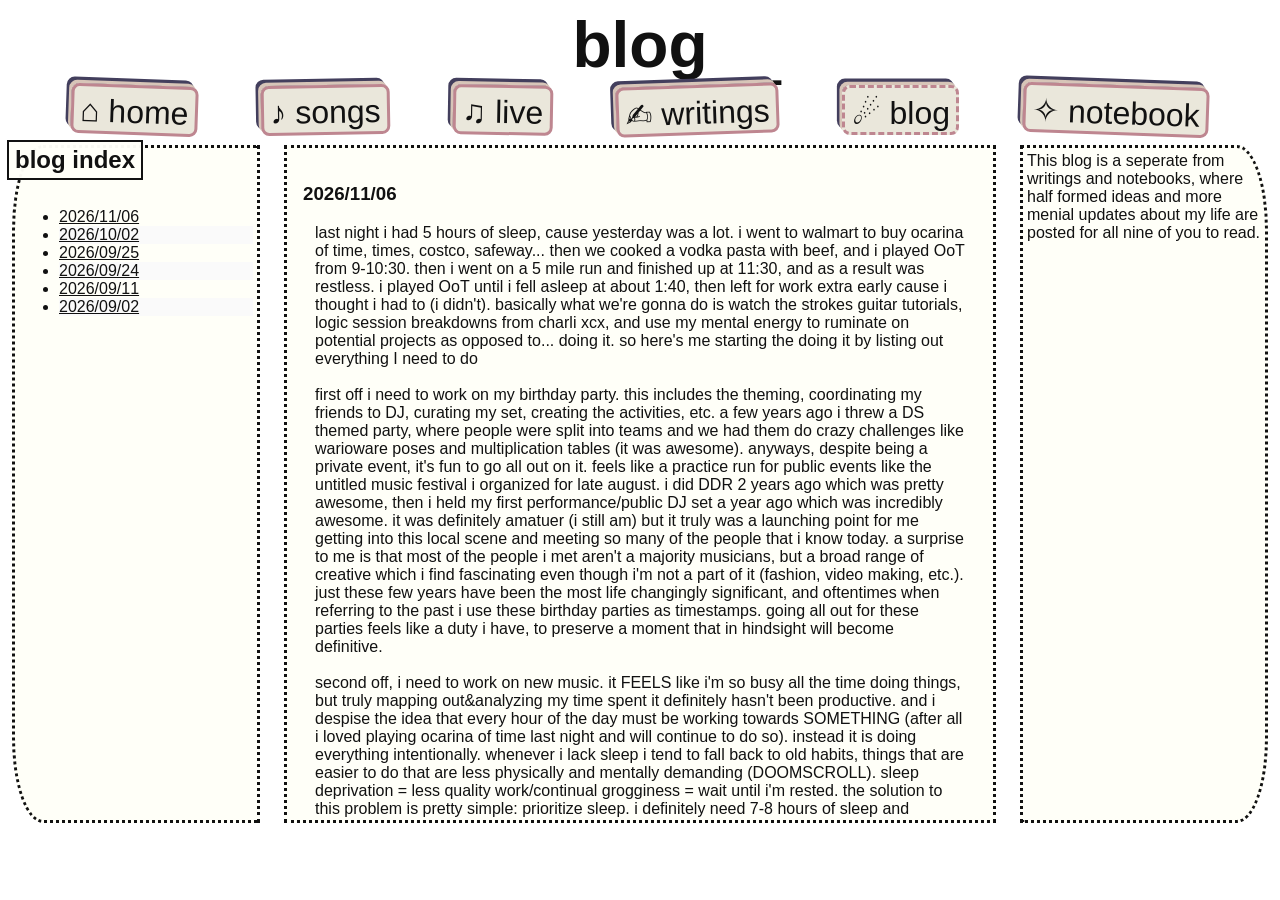
<file: blog/index.html>
<!DOCTYPE html>
<html>
  <head>
    <!--Hey there Source Inspector! How's your day going :3 If you wanna see the old website I had from 7 years ago when I basically copied the HTML of BROCKHAMPTON's website, here it is https://mb622.github.io/index_greenwave.html-->
    <meta charset="UTF-8">
    <meta name="viewport" content="width=device-width, initial-scale=1.0">
    <title>ian bla is online</title>

    <!--Google font-->
    <link rel="preconnect" href="https://fonts.googleapis.com">
    <link rel="preconnect" href="https://fonts.gstatic.com" crossorigin>
    <link href="https://fonts.googleapis.com/css2?family=Geist+Pixel&family=Inter:ital,opsz,wght@0,14..32,100..900;1,14..32,100..900&display=swap" rel="stylesheet">  
    <link href="/style.css" rel="stylesheet" type="text/css" media="all">
  </head>
  <body>
    <div id="content">
      <header>
        <h1>
          <a href="/index.html" class="link--slide-up-replace">
            <span class="link-text-top">blog</span>
            <span class="link-text-bottom">ian blog!٩( ᐛ )و</span>
          </a>
        </h1>
        <nav>
          <a href="/" style="transform: rotate(2deg);">⌂&#xFE0E; home</a>
          <a href="/songs" style="transform: rotate(-1deg);">♪&#xFE0E; songs</a>
          <a href="/live" style="transform: rotate(1deg);">♫&#xFE0E; live</a>
          <a href="/writings" style="transform: rotate(-2deg);">✍&#xFE0E; writings</a>
          <a href="/blog" class="current-nav">☄&#xFE0E; blog</a>
          <a href="/notebook" style="transform: rotate(2deg);">✧&#xFE0E; notebook</a>
        </nav>
      </header>
      <aside class="aside aside--left" id="blog-index">
        <h2>blog index</h2>
        <ul class="index-list">
          <li><a href="#2026-10-02">2026/11/06</a></li>
          <li><a href="#2026-10-02">2026/10/02</a></li>
          <li><a href="#2026-09-25">2026/09/25</a></li>
          <li><a href="#2026-09-24">2026/09/24</a></li>
          <li><a href="#2026-09-11">2026/09/11</a></li>
          <li><a href="#2026-09-02">2026/09/02</a></li>
        </ul>
      </aside>
      <main id="main" class="blog-posts">
        <section class="posts">
            <article class="post-item" id="2026-11-06">
                <h3>2026/11/06</h3>
                <p>last night i had 5 hours of sleep, cause yesterday was a lot. i went to walmart to buy ocarina of time, times, costco, safeway... then we cooked a vodka pasta with beef, and i played OoT from 9-10:30. then i went on a 5 mile run and finished up at 11:30, and as a result was restless. i played OoT until i fell asleep at about 1:40, then left for work extra early cause i thought i had to (i didn't). basically what we're gonna do is watch the strokes guitar tutorials, logic session breakdowns from charli xcx, and use my mental energy to ruminate on potential projects as opposed to... doing it. so here's me starting the doing it by listing out everything I need to do</p><br>
                <p>first off i need to work on my birthday party. this includes the theming, coordinating my friends to DJ, curating my set, creating the activities, etc. a few years ago i threw a DS themed party, where people were split into teams and we had them do crazy challenges like warioware poses and multiplication tables (it was awesome). anyways, despite being a private event, it's fun to go all out on it. feels like a practice run for public events like the untitled music festival i organized for late august. i did DDR 2 years ago which was pretty awesome, then i held my first performance/public DJ set a year ago which was incredibly awesome. it was definitely amatuer (i still am) but it truly was a launching point for me getting into this local scene and meeting so many of the people that i know today. a surprise to me is that most of the people i met aren't a majority musicians, but a broad range of creative which i find fascinating even though i'm not a part of it (fashion, video making, etc.). just these few years have been the most life changingly significant, and oftentimes when referring to the past i use these birthday parties as timestamps. going all out for these parties feels like a duty i have, to preserve a moment that in hindsight will become definitive.</p><br>
                <p>second off, i need to work on new music. it FEELS like i'm so busy all the time doing things, but truly mapping out&analyzing my time spent it definitely hasn't been productive. and i despise the idea that every hour of the day must be working towards SOMETHING (after all i loved playing ocarina of time last night and will continue to do so). instead it is doing everything intentionally. whenever i lack sleep i tend to fall back to old habits, things that are easier to do that are less physically and mentally demanding (DOOMSCROLL). sleep deprivation = less quality work/continual grogginess = wait until i'm rested. the solution to this problem is pretty simple: prioritize sleep. i definitely need 7-8 hours of sleep and exercise in the morning, as i continuously relearn that these two things make the rest of my day feel awesome. with marathon training fully kicking in for the race on december 13th, i'll have to really dial in my schedule so i can spend quality time with my partner, my friends, and the music. </p><br>
                <p>third, i need to work on soundOclock (AND MAYBE GET A VOCAL COACH??? hmmm....) it's gonna be my first live show since opening for steven, and i'm ready to put my all into perfecting THE SHOW after my birthday party and once we're staying in town for 2 weeks. now what does THE SHOW include, and why do i feel so meh about my steven performance? the first priority is REHEARSING THE MATERIAL, and playing it straight through a couple times doesn't count. i have to play through every song a couple times, see what i want to perform and what i want to leave as a backing track, then truthfully learn and memorize the parts. this will probably take hours and hours of playing a song straight through, taking note of the parts i didn't play/sing to satisfaction, etc. maybe i'll finally print a set list to tape it on the floor</p><br>
                <p>i feel that writing this out has given me a nice break from IT ALL. gonna use this momentum to update other parts of this website now, bye bye.</p>
            </article>
            <article class="post-item" id="2026-10-02">
                <h3>2026/10/02</h3>
                <p>drank a matcha at 6pm yesterday and that sent me into the worst sleep ive ever had in my life. fun night with friends tho. but wow my brain was reacting to stress resulting from me coding something that was destroying the entire world and i couldn't do anything to stop it. i wish sam altman could feel that. </p>
            </article>
            <article class="post-item" id="2026-09-25">
                <h3>2026/09/25</h3>
                <p>Feels like I'm on the cusp of posting about this website publically for everyone to see, figured out so much today it was unreal. Locked in on the first background, a surface weather analysis map of Hurricane Dot I found off of <a href="https://en.wikipedia.org/wiki/Hurricane_Dot_(1959)">Wikipedia.</a></p>
                <img src="/images/background/weatherMap.jpg" style="width:25%; height:25%; float: left;"> <p>We're on the precipice of yet another tropical storm-turned-hurricane this season and in my research I was fascinated by this map in particular. I also pulled a lot of the hex codes and color scheming from this map so I could stop using the default "lightblue" and "antiqewhite" and so on so forth.</p>
                <p>Another major obstacle of todays session was utilizing a new marquee, which set me off an hour long detour due to the mobile responsiveness getting cooked on the live shows page. it obviously came down to the marquee element and once i removed that it was all good, and at this point i gave up and resorted to using the HTML marquee tag lol.</p>
            </article>
            <article class="post-item" id="2026-09-24">
                <h3>2026/09/24</h3>
                <p>Working intermittently on making the pages of this site more and more operational and beautiful. I wish I had archived some of the changes I made, cause when you work on something for so long it can be hard to appreciate how far you've come from an initial thought. sure this website may seem a little barebones but I learned so much and behind the scenes there's a lot of little problems I'm glad I persisted on fixing instead of letting slide (such as forcing emojis to remain Unicode).</p>
            </article>
            <article class="post-item" id="2026-09-11">
                <h3>2026/09/11</h3>
                <p>Started working on this site again after a hiatus, which involved being on Kauai for the half marathon (that got cancelled from Hurricane Lowell). Ran the half marathon on the Kapa'a Coast Bike Trail and got a time of 2:16, which I'm very proud of :D Have a cough again after only three weeks, not sure if I'm getting sick again or allergic to something or what's going on. .</p>
            </article>
            <article class="post-item" id="2026-09-02">
                <h3>2026/09/02</h3>
                <p>This is the content of my first blog post. I'm drawing inspiration from a mix of websites, including isobelsweb, petrapixel, and theseams.online. It's pretty hard coding a website but it feels like it'll be worth it in the end :]</p>
            </article>
        </section>
      </main>
      <aside class="aside aside--right">
        This blog is a seperate from writings and notebooks, where half formed ideas and more menial updates about my life are posted for all nine of you to read. 
      </aside>
  </body>
</html>
</file>
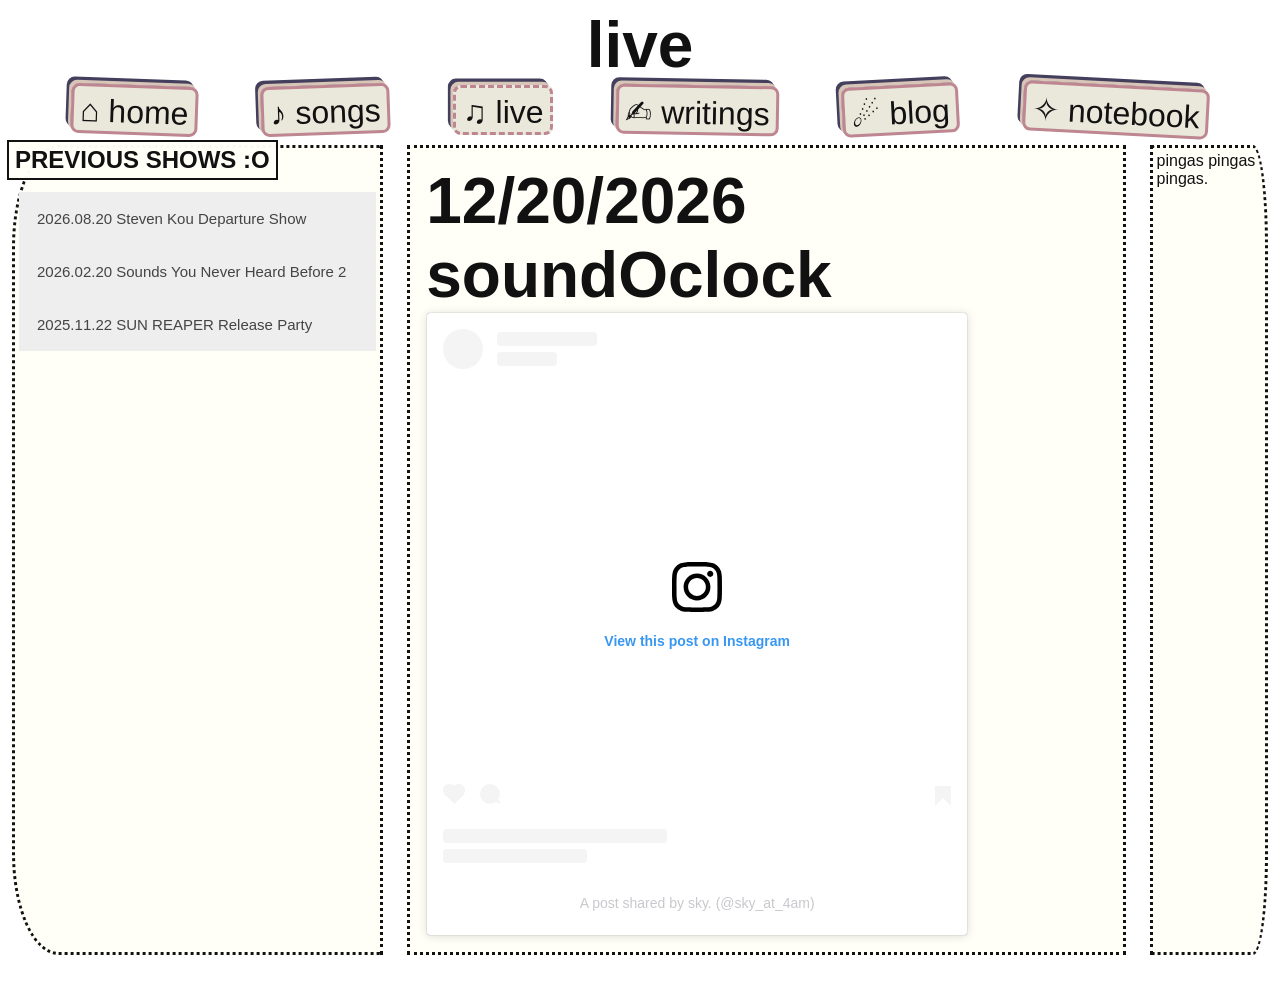
<file: live/index.html>
<!DOCTYPE html>
<html>
  <head>
    <meta charset="UTF-8">
    <meta name="viewport" content="width=device-width, initial-scale=1.0">
    <title>ian bla is online</title>

    <!--Google font-->
    <link rel="preconnect" href="https://fonts.googleapis.com">
    <link rel="preconnect" href="https://fonts.gstatic.com" crossorigin>
    <link href="https://fonts.googleapis.com/css2?family=Geist+Pixel&family=Inter:ital,opsz,wght@0,14..32,100..900;1,14..32,100..900&display=swap" rel="stylesheet">  

    <link href="/style.css" rel="stylesheet" type="text/css" media="all">
    <script src="/layout.js" defer></script>
  </head>
  <body>
    <div id="content" class="live-page">
      <header>
        <h1>
          <a href="/index.html" class="link--slide-up-replace">
            <span class="link-text-top">live</span>
            <span class="link-text-bottom">see me!٩( ᐛ )و</span>
          </a>
        </h1>
        <nav>
          <a href="/" style="transform: rotate(2deg);">⌂&#xFE0E; home</a>
          <a href="/songs" style="transform: rotate(-2deg);">♪&#xFE0E; songs</a>
          <a href="/live" class="current-nav">♫&#xFE0E; live</a>
          <a href="/writings" style="transform: rotate(1deg);">✍&#xFE0E; writings</a>
          <a href="/blog" style="transform: rotate(-3deg);">☄&#xFE0E; blog</a>
          <a href="/notebook" style="transform: rotate(3deg);">✧&#xFE0E; notebook</a>
        </nav>
      </header>
      <main id="main" class>
        <h1>12/20/2026 soundOclock</h1>
        <blockquote class="instagram-media" data-instgrm-captioned data-instgrm-permalink="https://www.instagram.com/p/DfWMv3ng1X4/?utm_source=ig_embed&amp;utm_campaign=loading" data-instgrm-version="14" style=" background:#FFF; border:0; border-radius:3px; box-shadow:0 0 1px 0 rgba(0,0,0,0.5),0 1px 10px 0 rgba(0,0,0,0.15); margin: 1px; max-width:540px; min-width:326px; padding:0; width:99.375%; width:-webkit-calc(100% - 2px); width:calc(100% - 2px);"><div style="padding:16px;"> <a href="https://www.instagram.com/p/DfWMv3ng1X4/?utm_source=ig_embed&amp;utm_campaign=loading" style=" background:#FFFFFF; line-height:0; padding:0 0; text-align:center; text-decoration:none; width:100%;" target="_blank"> <div style=" display: flex; flex-direction: row; align-items: center;"> <div style="background-color: #F4F4F4; border-radius: 50%; flex-grow: 0; height: 40px; margin-right: 14px; width: 40px;"></div> <div style="display: flex; flex-direction: column; flex-grow: 1; justify-content: center;"> <div style=" background-color: #F4F4F4; border-radius: 4px; flex-grow: 0; height: 14px; margin-bottom: 6px; width: 100px;"></div> <div style=" background-color: #F4F4F4; border-radius: 4px; flex-grow: 0; height: 14px; width: 60px;"></div></div></div><div style="padding: 19% 0;"></div> <div style="display:block; height:50px; margin:0 auto 12px; width:50px;"><svg width="50px" height="50px" viewBox="0 0 60 60" version="1.1" xmlns="https://www.w3.org/2000/svg" xmlns:xlink="https://www.w3.org/1999/xlink"><g stroke="none" stroke-width="1" fill="none" fill-rule="evenodd"><g transform="translate(-511.000000, -20.000000)" fill="#000000"><g><path d="M556.869,30.41 C554.814,30.41 553.148,32.076 553.148,34.131 C553.148,36.186 554.814,37.852 556.869,37.852 C558.924,37.852 560.59,36.186 560.59,34.131 C560.59,32.076 558.924,30.41 556.869,30.41 M541,60.657 C535.114,60.657 530.342,55.887 530.342,50 C530.342,44.114 535.114,39.342 541,39.342 C546.887,39.342 551.658,44.114 551.658,50 C551.658,55.887 546.887,60.657 541,60.657 M541,33.886 C532.1,33.886 524.886,41.1 524.886,50 C524.886,58.899 532.1,66.113 541,66.113 C549.9,66.113 557.115,58.899 557.115,50 C557.115,41.1 549.9,33.886 541,33.886 M565.378,62.101 C565.244,65.022 564.756,66.606 564.346,67.663 C563.803,69.06 563.154,70.057 562.106,71.106 C561.058,72.155 560.06,72.803 558.662,73.347 C557.607,73.757 556.021,74.244 553.102,74.378 C549.944,74.521 548.997,74.552 541,74.552 C533.003,74.552 532.056,74.521 528.898,74.378 C525.979,74.244 524.393,73.757 523.338,73.347 C521.94,72.803 520.942,72.155 519.894,71.106 C518.846,70.057 518.197,69.06 517.654,67.663 C517.244,66.606 516.755,65.022 516.623,62.101 C516.479,58.943 516.448,57.996 516.448,50 C516.448,42.003 516.479,41.056 516.623,37.899 C516.755,34.978 517.244,33.391 517.654,32.338 C518.197,30.938 518.846,29.942 519.894,28.894 C520.942,27.846 521.94,27.196 523.338,26.654 C524.393,26.244 525.979,25.756 528.898,25.623 C532.057,25.479 533.004,25.448 541,25.448 C548.997,25.448 549.943,25.479 553.102,25.623 C556.021,25.756 557.607,26.244 558.662,26.654 C560.06,27.196 561.058,27.846 562.106,28.894 C563.154,29.942 563.803,30.938 564.346,32.338 C564.756,33.391 565.244,34.978 565.378,37.899 C565.522,41.056 565.552,42.003 565.552,50 C565.552,57.996 565.522,58.943 565.378,62.101 M570.82,37.631 C570.674,34.438 570.167,32.258 569.425,30.349 C568.659,28.377 567.633,26.702 565.965,25.035 C564.297,23.368 562.623,22.342 560.652,21.575 C558.743,20.834 556.562,20.326 553.369,20.18 C550.169,20.033 549.148,20 541,20 C532.853,20 531.831,20.033 528.631,20.18 C525.438,20.326 523.257,20.834 521.349,21.575 C519.376,22.342 517.703,23.368 516.035,25.035 C514.368,26.702 513.342,28.377 512.574,30.349 C511.834,32.258 511.326,34.438 511.181,37.631 C511.035,40.831 511,41.851 511,50 C511,58.147 511.035,59.17 511.181,62.369 C511.326,65.562 511.834,67.743 512.574,69.651 C513.342,71.625 514.368,73.296 516.035,74.965 C517.703,76.634 519.376,77.658 521.349,78.425 C523.257,79.167 525.438,79.673 528.631,79.82 C531.831,79.965 532.853,80.001 541,80.001 C549.148,80.001 550.169,79.965 553.369,79.82 C556.562,79.673 558.743,79.167 560.652,78.425 C562.623,77.658 564.297,76.634 565.965,74.965 C567.633,73.296 568.659,71.625 569.425,69.651 C570.167,67.743 570.674,65.562 570.82,62.369 C570.966,59.17 571,58.147 571,50 C571,41.851 570.966,40.831 570.82,37.631"></path></g></g></g></svg></div><div style="padding-top: 8px;"> <div style=" color:#3897f0; font-family:Arial,sans-serif; font-size:14px; font-style:normal; font-weight:550; line-height:18px;">View this post on Instagram</div></div><div style="padding: 12.5% 0;"></div> <div style="display: flex; flex-direction: row; margin-bottom: 14px; align-items: center;"><div> <div style="background-color: #F4F4F4; border-radius: 50%; height: 12.5px; width: 12.5px; transform: translateX(0px) translateY(7px);"></div> <div style="background-color: #F4F4F4; height: 12.5px; transform: rotate(-45deg) translateX(3px) translateY(1px); width: 12.5px; flex-grow: 0; margin-right: 14px; margin-left: 2px;"></div> <div style="background-color: #F4F4F4; border-radius: 50%; height: 12.5px; width: 12.5px; transform: translateX(9px) translateY(-18px);"></div></div><div style="margin-left: 8px;"> <div style=" background-color: #F4F4F4; border-radius: 50%; flex-grow: 0; height: 20px; width: 20px;"></div> <div style=" width: 0; height: 0; border-top: 2px solid transparent; border-left: 6px solid #f4f4f4; border-bottom: 2px solid transparent; transform: translateX(16px) translateY(-4px) rotate(30deg)"></div></div><div style="margin-left: auto;"> <div style=" width: 0px; border-top: 8px solid #F4F4F4; border-right: 8px solid transparent; transform: translateY(16px);"></div> <div style=" background-color: #F4F4F4; flex-grow: 0; height: 12px; width: 16px; transform: translateY(-4px);"></div> <div style=" width: 0; height: 0; border-top: 8px solid #F4F4F4; border-left: 8px solid transparent; transform: translateY(-4px) translateX(8px);"></div></div></div> <div style="display: flex; flex-direction: column; flex-grow: 1; justify-content: center; margin-bottom: 24px;"> <div style=" background-color: #F4F4F4; border-radius: 4px; flex-grow: 0; height: 14px; margin-bottom: 6px; width: 224px;"></div> <div style=" background-color: #F4F4F4; border-radius: 4px; flex-grow: 0; height: 14px; width: 144px;"></div></div></a><p style=" color:#c9c8cd; font-family:Arial,sans-serif; font-size:14px; line-height:17px; margin-bottom:0; margin-top:8px; overflow:hidden; padding:8px 0 7px; text-align:center; text-overflow:ellipsis; white-space:nowrap;"><a href="https://www.instagram.com/p/DfWMv3ng1X4/?utm_source=ig_embed&amp;utm_campaign=loading" style=" color:#c9c8cd; font-family:Arial,sans-serif; font-size:14px; font-style:normal; font-weight:normal; line-height:17px; text-decoration:none;" target="_blank">A post shared by sky. (@sky_at_4am)</a></p></div></blockquote>
<script async src="//www.instagram.com/embed.js"></script>
      </main>
      <aside class="aside aside--left">
        <h2>PREVIOUS SHOWS :O</h2>
          <button type="button" class="collapsible">2026.08.20 Steven Kou Departure Show</button>
          <div class="dropcontent">
            <marquee>The time I played with The Mauve alongside Steven Kou!</marquee>
            <img src="/images/prev-shows/20260820 ian bla flyer.png" width="100%" alt="A flyer for a show I did, opening alongside The Mauve for Steven Kou's 'Departure' release party.">
          </div>
          <button type="button" class="collapsible">2026.02.20 Sounds You Never Heard Before 2</button>
          <div class="dropcontent">
            <img src="/images/prev-shows/20260220 ian bla flyer.jpg" width="100%" alt="When I performed alongside Historia, REIZO, Ouerglass, and Isa for the 2nd iteration of Harbors Vintage 'SOUNDS YOU NEVER HEARD BEFORE' series.">
          </div>
          <button type="button" class="collapsible">2025.11.22 SUN REAPER Release Party</button>
          <div class="dropcontent">
            <img src="/images/prev-shows/20251122 ian bla flyer.png" width="100%" alt="Release party for my album SUN REAPER.">
          </div>
      </aside>
      <aside class="aside aside--right">
        pingas pingas pingas.
      </aside>
  </body>
</html>
</file>
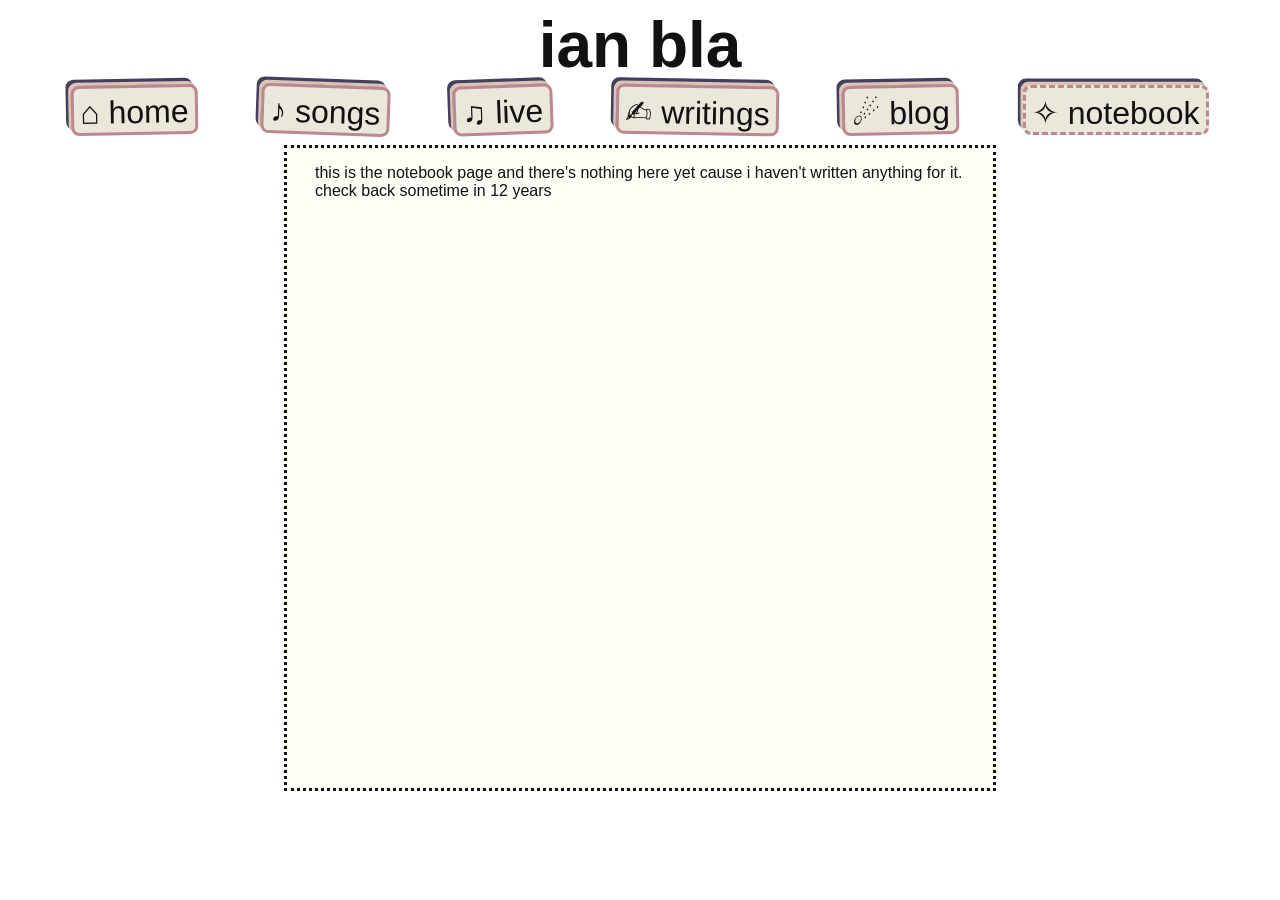
<file: notebook/index.html>
<!DOCTYPE html>
<html>
  <head>
    <meta charset="UTF-8">
    <meta name="viewport" content="width=device-width, initial-scale=1.0">
    <title>ian bla is online</title>

    <!--Google font-->
    <link rel="preconnect" href="https://fonts.googleapis.com">
    <link rel="preconnect" href="https://fonts.gstatic.com" crossorigin>
    <link href="https://fonts.googleapis.com/css2?family=Geist+Pixel&family=Inter:ital,opsz,wght@0,14..32,100..900;1,14..32,100..900&display=swap" rel="stylesheet">  

    <link href="/style.css" rel="stylesheet" type="text/css" media="all">
  </head>
  <body>
    <div id="content">
      <header>
        <h1>
          <a href="/index.html" class="link--slide-up-replace">
            <span class="link-text-top">ian bla</span>
            <span class="link-text-bottom">ian bla!٩( ᐛ )و</span>
          </a>
        </h1>
        <nav>
          <a href="/" style="transform: rotate(-1deg);">⌂&#xFE0E; home</a>
          <a href="/songs" style="transform: rotate(2deg);">♪&#xFE0E; songs</a>
          <a href="/live" style="transform: rotate(-2deg);">♫&#xFE0E; live</a>
          <a href="/writings" style="transform: rotate(1deg);">✍&#xFE0E; writings</a>
          <a href="/blog" style="transform: rotate(-1deg);">☄&#xFE0E; blog</a>
          <a href="/notebook" class="current-nav">✧&#xFE0E; notebook</a>
        </nav>
      </header>
      <main id="main" class>
        <p>this is the notebook page and there's nothing here yet cause i haven't written anything for it. check back sometime in 12 years</p>
      </main>
  </body>
</html>
</file>
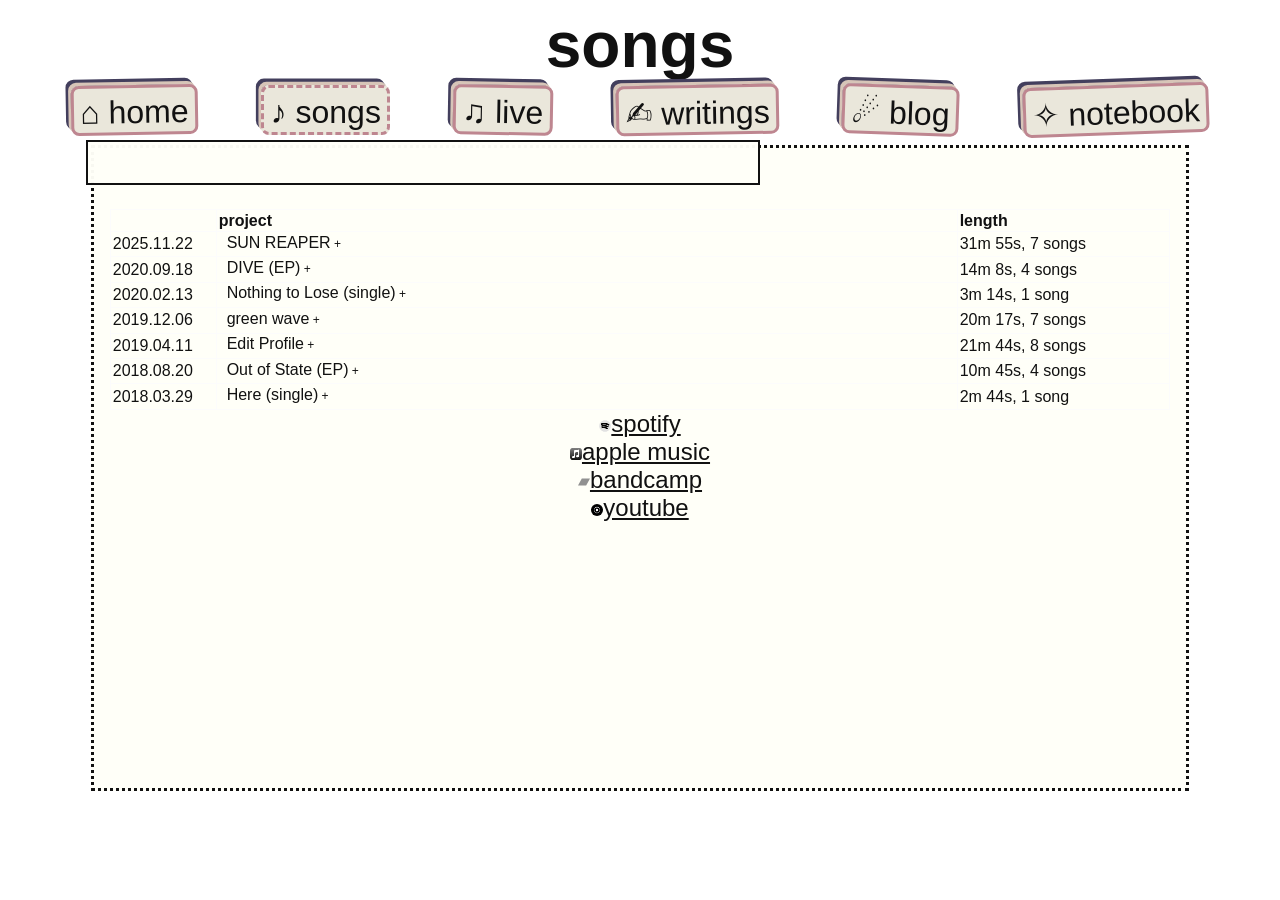
<file: songs/index.html>
<!DOCTYPE html>
<html>
  <head>
    <meta charset="UTF-8">
    <meta name="viewport" content="width=device-width, initial-scale=1.0">
    <title>ian bla is online</title>

    <!--Google font-->
    <link rel="preconnect" href="https://fonts.googleapis.com">
    <link rel="preconnect" href="https://fonts.gstatic.com" crossorigin>
    <link href="https://fonts.googleapis.com/css2?family=Geist+Pixel&family=Inter:ital,opsz,wght@0,14..32,100..900;1,14..32,100..900&display=swap" rel="stylesheet">  

    <link href="/style.css" rel="stylesheet" type="text/css" media="all">
  </head>
  <body>
    <div id="content" class="songs-page">
      <header>
        <h1>
          <a href="/index.html" class="link--slide-up-replace">
            <span class="link-text-top">songs</span>
            <span class="link-text-bottom">music!٩( ᐛ )و</span>
          </a>
        </h1>
        <nav>
          <a href="/" style="transform: rotate(-1deg);">⌂&#xFE0E; home</a>
          <a href="/songs" class="current-nav">♪&#xFE0E; songs</a>
          <a href="/live" style="transform: rotate(1deg);">♫&#xFE0E; live</a>
          <a href="/writings" style="transform: rotate(-1deg);">✍&#xFE0E; writings</a>
          <a href="/blog" style="transform: rotate(2deg);">☄&#xFE0E; blog</a>
          <a href="/notebook" style="transform: rotate(-2deg);">✧&#xFE0E; notebook</a>
        </nav>
      </header>
      <main id="main" class>
        <h2 style="transform: translate(-1.5rem, -1.5rem);"><span class="type"><span>everythingEquals: (!music. rhythm. groove. emotion. life.)</span></span></h2>
        <table>
          <thead>
            <th style="width: 10%;"></th>
            <th style="width: 70%;">project</th>
            <th style="width: 20%;">length</th>
          </thead>
          <tr>
            <td>2025.11.22</td>
            <td>
              <details class="release-details">
                <summary>SUN REAPER</summary>
                <div class="release-box">
                  <img src="/images/releases/sun-reaper.jpg" alt="SUN REAPER album cover">
                  <div>
                    <ol>
                      <li>Sun Reaper</li>
                      <li>RESPAWN</li>
                      <li>surfdawaves</li>
                      <li>RHYTHM is my HEAVEN</li>
                      <li>Would It Hurt?</li>
                      <li>This Sun Will Age You</li>
                      <li>Lighthouse</li>
                    </ol>
                    31m 55s, 7 songs
                    <p class="release-links">
                      <a href="https://open.spotify.com/album/7mRWhZLEaxA9CS73CCWMtO?si=CDpg260XRRyKv5bQ2GEoRg" target="_blank" rel="noopener noreferrer" style="white-space: nowrap;"><img src="/images/svg/spotify_icon.svg" alt="Spotify logo" class="music-icons">spotify</a>
                      <a href="https://music.apple.com/us/album/sun-reaper/1855573503" target="_blank" rel="noopener noreferrer" style="white-space: nowrap;"><img src="/images/svg/applemusic_icon.svg" alt="Apple Music logo" class="music-icons">apple music</a>
                      <a href="https://ianbla.bandcamp.com/album/sun-reaper" target="_blank" rel="noopener noreferrer" style="white-space: nowrap;"><img src="/images/svg/bandcamp_icon.svg" alt="Bandcamp logo" class="music-icons">bandcamp</a>
                      <a href="https://music.youtube.com/playlist?list=OLAK5uy_me5f3NTS09jNSAR8juZ-gpZkW-mfL2tfU&si=MAV3KPJdSdrixggL" target="_blank" rel="noopener noreferrer" style="white-space: nowrap;"><img src="/images/svg/youtubeMusic_icon.svg" alt="YouTube Music logo" class="music-icons">youtube music</a>
                    </p>
                  </div>
                </div>
              </details>
            </td>
            <td>31m 55s, 7 songs</td>
          </tr>
          <tr>
            <td>2020.09.18</td>
            <td>
              <details class="release-details">
                <summary>DIVE (EP)</summary>
                <div class="release-box">
                  <img src="/images/releases/dive.jpg" alt="DIVE EP cover">
                  <div>
                    <ol>
                      <li>YOUNG IN THE SUMMER</li>
                      <li>THOUSAND WAYS</li>
                      <li>WARM</li>
                      <li>DOTS AND LINES</li>
                    </ol>
                    14m 8s, 4 songs
                    <p class="release-links">
                      <a href="https://open.spotify.com/album/1z0wvdWma1Uia0W1L5ajw1?si=P1236NTSSvm8fG7drIgQrg" target="_blank" rel="noopener noreferrer" style="white-space: nowrap;"><img src="/images/svg/spotify_icon.svg" alt="Spotify logo" class="music-icons">spotify</a>
                      <a href="https://music.apple.com/us/album/dive-ep/1532146690" target="_blank" rel="noopener noreferrer" style="white-space: nowrap;"><img src="/images/svg/applemusic_icon.svg" alt="Apple Music logo" class="music-icons">apple music</a>
                      <a href="https://ianbla.bandcamp.com/album/dive" target="_blank" rel="noopener noreferrer" style="white-space: nowrap;"><img src="/images/svg/bandcamp_icon.svg" alt="Bandcamp logo" class="music-icons">bandcamp</a>
                      <a href="https://music.youtube.com/playlist?list=OLAK5uy_l3KYBnvdN3OlORkU5FYIr02Dx0nuF4FpI&si=AVAOyRZCsC60r84U" target="_blank" rel="noopener noreferrer" style="white-space: nowrap;"><img src="/images/svg/youtubeMusic_icon.svg" alt="YouTube Music logo" class="music-icons">youtube music</a>
                    </p>
                  </div>
                </div>
              </details>
            </td>
            <td>14m 8s, 4 songs</td>
          </tr>
          <tr>
            <td>2020.02.13</td>
            <td>
              <details class="release-details">
                <summary>Nothing to Lose (single)</summary>
                <div class="release-box">
                  <img src="/images/releases/nothing-to-lose.jpg" alt="Nothing to Lose single cover">
                  <div>
                    3m 14s
                    <p class="release-links">
                      <a href="https://open.spotify.com/album/3EfaTVOHkITuc3su5laXXb?si=qFY13q4zRA-Rlwia9RE9Iw" target="_blank" rel="noopener noreferrer" style="white-space: nowrap;"><img src="/images/svg/spotify_icon.svg" alt="Spotify logo" class="music-icons">spotify</a>
                      <a href="https://music.apple.com/us/album/nothing-to-lose-single/1498172187" target="_blank" rel="noopener noreferrer" style="white-space: nowrap;"><img src="/images/svg/applemusic_icon.svg" alt="Apple Music logo" class="music-icons">apple music</a>
                      <a href="https://music.youtube.com/playlist?list=OLAK5uy_lAzUD3QQmaJynynk_2qow9TchlbRsrhD0&si=p8HyRcCQ2Mks8WXs" target="_blank" rel="noopener noreferrer" style="white-space: nowrap;"><img src="/images/svg/youtubeMusic_icon.svg" alt="YouTube Music logo" class="music-icons">youtube music</a>
                    </p>
                  </div>
                </div>
              </details>
            </td>
            <td>3m 14s, 1 song</td>
          </tr>
          <tr>
            <td>2019.12.06</td>
            <td>
              <details class="release-details">
                <summary>green wave</summary>
                <div class="release-box">
                  <img src="/images/releases/green-wave.jpg" alt="green wave album cover">
                  <div>
                    <ol>
                      <li>every step</li>
                      <li>shoreside</li>
                      <li>catch</li>
                      <li>wait for me</li>
                      <li>drifting</li>
                      <li>green wave</li>
                      <li>train scene</li>
                    </ol>
                    20m 17s, 7 songs
                    <p class="release-links">
                      <a href="https://open.spotify.com/album/1a4w4k92HmhWmyIEKsm7Yg?si=1TyeP9-7RkWbvyRgrWMhVw" target="_blank" rel="noopener noreferrer" style="white-space: nowrap;"><img src="/images/svg/spotify_icon.svg" alt="Spotify logo" class="music-icons">spotify</a>
                      <a href="https://music.apple.com/us/album/green-wave/1489290493" target="_blank" rel="noopener noreferrer" style="white-space: nowrap;"><img src="/images/svg/applemusic_icon.svg" alt="Apple Music logo" class="music-icons">apple music</a>
                      <a href="https://ianbla.bandcamp.com/album/green-wave" target="_blank" rel="noopener noreferrer" style="white-space: nowrap;"><img src="/images/svg/bandcamp_icon.svg" alt="Bandcamp logo" class="music-icons">bandcamp</a>
                      <a href="https://music.youtube.com/playlist?list=OLAK5uy_kDZ3molquxCIrh9N8JI8yQlkcJbnrMbTc&si=XYtnddgYvGbmdG6j" target="_blank" rel="noopener noreferrer" style="white-space: nowrap;"><img src="/images/svg/youtubeMusic_icon.svg" alt="YouTube Music logo" class="music-icons">youtube music</a>
                    </p>
                  </div>
                </div>
              </details>
            </td>
            <td>20m 17s, 7 songs</td>
          </tr>
          <tr>
            <td>2019.04.11</td>
            <td>
              <details class="release-details">
                <summary>Edit Profile</summary>
                <div class="release-box">
                  <img src="/images/releases/edit-profile.jpg" alt="Edit Profile album cover">
                  <div>
                    <ol>
                      <li>By the Beach Park</li>
                      <li>Homepage</li>
                      <li>Pipeline</li>
                      <li>Orangutan</li>
                      <li>Stay Relevant</li>
                      <li>Not Real</li>
                      <li>How's the View</li>
                      <li>Satellite Symphony</li>
                    </ol>
                    21m 44s, 8 songs
                    <p class="release-links">
                      <a href="https://open.spotify.com/album/4N2tGmnOGDYs6IOUhniXUe?si=CzYAMizqSMKqwBZskVfNYw" target="_blank" rel="noopener noreferrer" style="white-space: nowrap;"><img src="/images/svg/spotify_icon.svg" alt="Spotify logo" class="music-icons">spotify</a>
                      <a href="https://music.apple.com/us/album/edit-profile/1459464020" target="_blank" rel="noopener noreferrer" style="white-space: nowrap;"><img src="/images/svg/applemusic_icon.svg" alt="Apple Music logo" class="music-icons">apple music</a>
                      <a href="https://ianbla.bandcamp.com/album/edit-profile" target="_blank" rel="noopener noreferrer" style="white-space: nowrap;"><img src="/images/svg/bandcamp_icon.svg" alt="Bandcamp logo" class="music-icons">bandcamp</a>
                      <a href="https://music.youtube.com/playlist?list=OLAK5uy_n1Fe5chj5FyrOcdW5904Tmxkx8Jey2qwY&si=6eqt4cK8C5YnStHC" target="_blank" rel="noopener noreferrer" style="white-space: nowrap;"><img src="/images/svg/youtubeMusic_icon.svg" alt="YouTube Music logo" class="music-icons">youtube music</a>
                    </p>
                  </div>
                </div>
              </details>
            </td>
            <td>21m 44s, 8 songs</td>
          </tr>
          <tr>
            <td>2018.08.20</td>
            <td>
              <details class="release-details">
                <summary>Out of State (EP)</summary>
                <div class="release-box">
                  <img src="/images/releases/out-of-state.jpg" alt="Out of State EP cover">
                  <div>
                    <ol>
                      <li>Proximity Effect</li>
                      <li>Just Okay</li>
                      <li>Perfect</li>
                      <li>Out of State</li>
                    </ol>
                    10m 45s, 4 songs
                    <p class="release-links">
                      <a href="https://open.spotify.com/album/6f7m8JYjRHNUpSiNogEiUe?si=q7cPGGkFRUymW55hRMak3Q" target="_blank" rel="noopener noreferrer" style="white-space: nowrap;"><img src="/images/svg/spotify_icon.svg" alt="Spotify logo" class="music-icons">spotify</a>
                      <a href="https://music.apple.com/us/album/out-of-state-ep/1432603406" target="_blank" rel="noopener noreferrer" style="white-space: nowrap;"><img src="/images/svg/applemusic_icon.svg" alt="Apple Music logo" class="music-icons">apple music</a>
                      <a href="https://ianbla.bandcamp.com/album/out-of-state" target="_blank" rel="noopener noreferrer" style="white-space: nowrap;"><img src="/images/svg/bandcamp_icon.svg" alt="Bandcamp logo" class="music-icons">bandcamp</a>
                      <a href="https://music.youtube.com/playlist?list=OLAK5uy_l4JiDG23H1e5lmBzVFcwokFkORnvXeW_8&si=_ChAPpunrC0o_MUj" target="_blank" rel="noopener noreferrer" style="white-space: nowrap;"><img src="/images/svg/youtubeMusic_icon.svg" alt="YouTube Music logo" class="music-icons">youtube music</a>
                    </p>
                  </div>
                </div>
              </details>
            </td>
            <td>10m 45s, 4 songs</td>
          </tr>
          <tr>
            <td>2018.03.29</td>
            <td>
              <details class="release-details">
                <summary>Here (single)</summary>
                <div class="release-box">
                  <img src="/images/releases/here.jpg" alt="Here single cover">
                  2m 44s
                  <div>
                    <p class="release-links">
                      <a href="https://open.spotify.com/album/0Sg6qeJN7jAFAJHHaonEe6?si=RmsB57rNSLub3P2RJeZMBg" target="_blank" rel="noopener noreferrer" style="white-space: nowrap;"><img src="/images/svg/spotify_icon.svg" alt="Spotify logo" class="music-icons">spotify</a>
                      <a href="https://music.apple.com/us/album/here-single/1367842361" target="_blank" rel="noopener noreferrer" style="white-space: nowrap;"><img src="/images/svg/applemusic_icon.svg" alt="Apple Music logo" class="music-icons">apple music</a>
                      <a href="https://ianbla.bandcamp.com/track/here" target="_blank" rel="noopener noreferrer" style="white-space: nowrap;"><img src="/images/svg/bandcamp_icon.svg" alt="Bandcamp logo" class="music-icons">bandcamp</a>
                      <a href="https://music.youtube.com/playlist?list=OLAK5uy_lumnNVz7LZ7la6lznUtzLdPmjz8NeQ9Fs&si=4SXD_5BvG7ebV95j" target="_blank" rel="noopener noreferrer" style="white-space: nowrap;"><img src="/images/svg/youtubeMusic_icon.svg" alt="YouTube Music logo" class="music-icons">youtube music</a>
                    </p>
                  </div>
                </div>
              </details>
            </td>
            <td>2m 44s, 1 song</td>
          </tr>
        </table>
        <p style="text-align: center; font-size: 1.5rem;">
          <a href="https://open.spotify.com/artist/7d4hDUc41Qf8u268BxvLVj" target="_blank" rel="noopener noreferrer"><img src="/images/svg/spotify_icon.svg" alt="Spotify logo" class="music-icons">spotify</a><br>
          <a href="https://music.apple.com/us/artist/ian-bla/1367842367" target="_blank" rel="noopener noreferrer"><img src="/images/svg/applemusic_icon.svg" alt="Apple Music logo" class="music-icons">apple music</a><br>
          <a href="https://ianbla.bandcamp.com" target="_blank" rel="noopener noreferrer"><img src="/images/svg/bandcamp_icon.svg" alt="Bandcamp logo" class="music-icons">bandcamp</a><br>
          <a href="https://music.youtube.com/@ian_bla" target="_blank" rel="noopener noreferrer"><img src="/images/svg/youtubeMusic_icon.svg" alt="YouTube Music logo" class="music-icons">youtube</a>
        </p>
      </main>
  </body>
</html>
</file>
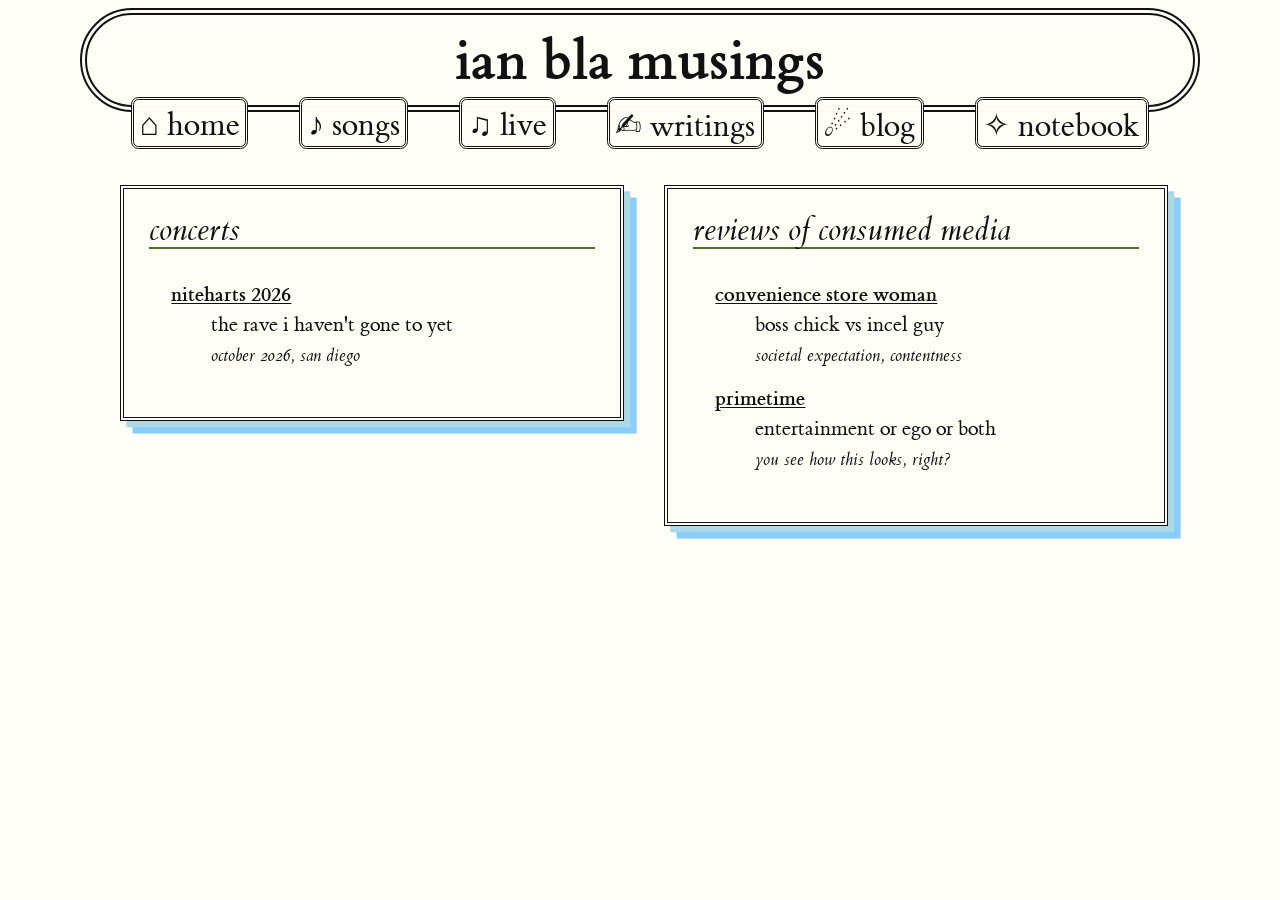
<file: writings/index.html>
<!DOCTYPE html>
<html>
  <head>
    <meta charset="UTF-8">
    <meta name="viewport" content="width=device-width, initial-scale=1.0">
    <title>ian bla is online</title>

    <!--Google font-->
    <link rel="preconnect" href="https://fonts.googleapis.com">
    <link rel="preconnect" href="https://fonts.gstatic.com" crossorigin>
    <link href="https://fonts.googleapis.com/css2?family=Geist+Pixel&family=Inter:ital,opsz,wght@0,14..32,100..900;1,14..32,100..900&display=swap" rel="stylesheet">  
    <link rel="stylesheet" href="/tufte.css"/>
    <style>
      body::before{
        content: "";
        position: fixed;
        inset: 0;
        z-index: -1;
        background-image: url('https://upload.wikimedia.org/wikipedia/commons/7/79/Hurricane_Dot_weather_map%2C_August_6%2C_1959_%283008714%29.jpg');
        background-size: cover;
        opacity: 0.25;
      }
    </style>
  </head>
  <body>
    <div id="content">
      <header>
        <h1 id="center-title">
          <a href="/index.html" class="link--slide-up-replace">
            <span class="link-text-top">ian bla musings</span>
            <span class="link-text-bottom">thoughts and things! ٩( ᐛ )و</span>
          </a>
        </h1>
        <nav>
          <a href="/">⌂&#xFE0E; home</a>
          <a href="/songs">♪&#xFE0E; songs</a>
          <a href="/live">♫&#xFE0E; live</a>
          <a href="/writings">✍&#xFE0E; writings</a>
          <a href="/blog">☄&#xFE0E; blog</a>
          <a href="/notebook">✧&#xFE0E; notebook</a>
        </nav>
      </header>
        <div class="catalog chronology flexwrap">
          <ul>
              <li>
                  <h2>concerts</h2>
                      <dl>
                          <dt><a href="niteharts2026"><strong>niteharts 2026</strong></a></dt>
                          <dd>
                              the rave i haven't gone to yet<br>
                              <i><small>october 2026, san diego</small></i>
                          </dd>
                      </dl>
              </li>
            </ul>
            <ul>
              <li>
                  <h2>reviews of consumed media</h2>
                      <dl>
                          <!--<dt><iframe title="Letterboxd Diary" width="100%" height="800" style="border: 0;border-radius: .5rem;" src="https://lb-embed-content.bokonon.dev?username=iyawn"></iframe></dt>-->
                          <dt><a href="https://www.goodreads.com/review/show/8987871597"><strong>convenience store woman</strong></a></dt>
                          <dd>
                              boss chick vs incel guy<br>
                              <i><small>societal expectation, contentness</small></i><br>
                          </dd>
                          <dt><a href="https://letterboxd.com/iyawn/film/primetime-2026/"><strong>primetime</strong></a></dt>
                          <dd>
                              entertainment or ego or both<br>
                              <i><small>you see how this looks, right?</small></i>
                          </dd>
                      </dl>
              </li>
          </ul>
        </div>
  </body>
</html>
</file>
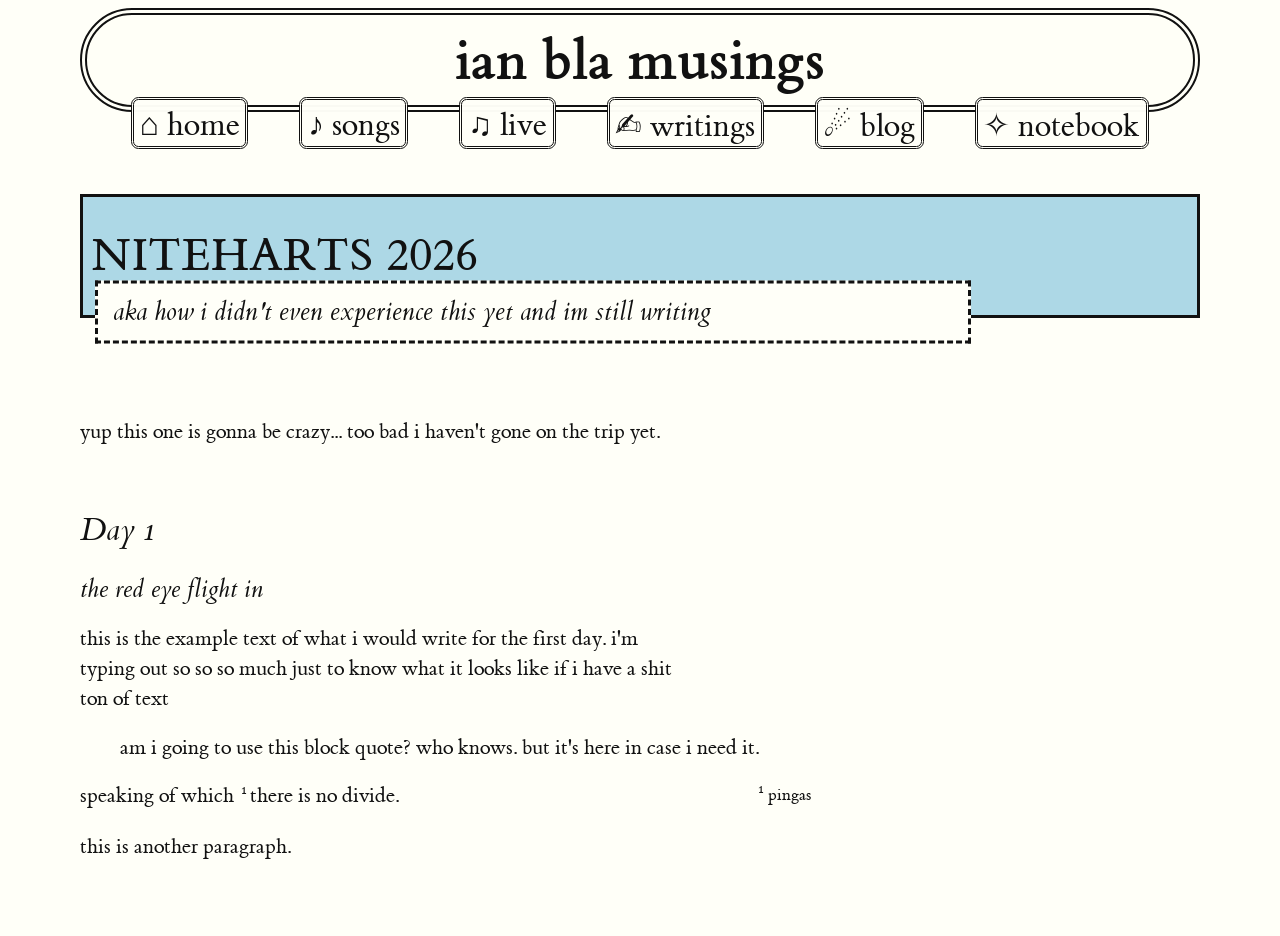
<file: writings/niteharts2026/index.html>
<!DOCTYPE html>
<html>
  <head>
    <meta charset="UTF-8">
    <meta name="viewport" content="width=device-width, initial-scale=1.0">
    <title>ian bla is online</title>

    <!--Google font-->
    <link rel="preconnect" href="https://fonts.googleapis.com">
    <link rel="preconnect" href="https://fonts.gstatic.com" crossorigin>
    <link href="https://fonts.googleapis.com/css2?family=Geist+Pixel&family=Inter:ital,opsz,wght@0,14..32,100..900;1,14..32,100..900&display=swap" rel="stylesheet">  
    <link rel="stylesheet" href="/tufte.css"/>
  </head>
  <body>
    <div id="content">
      <header>
        <h1 id="center-title">
          <a href="/index.html" class="link--slide-up-replace">
            <span class="link-text-top">ian bla musings</span>
            <span class="link-text-bottom">thoughts and things! ٩( ᐛ )و</span>
          </a>
        </h1>
        <nav>
          <a href="/">⌂&#xFE0E; home</a>
          <a href="/songs">♪&#xFE0E; songs</a>
          <a href="/live">♫&#xFE0E; live</a>
          <a href="/writings">✍&#xFE0E; writings</a>
          <a href="/blog">☄&#xFE0E; blog</a>
          <a href="/notebook">✧&#xFE0E; notebook</a>
        </nav>
      </header>
      <article>
        <h1>NITEHARTS 2026</h1>
        <p class="subtitle">aka how i didn't even experience this yet and im still writing</p>
        <p>yup this one is gonna be crazy... too bad i haven't gone on the trip yet.</p>
        <section>
          <h2 id="day1">Day 1</h2>
          <h3>the red eye flight in</h3>

          <p>this is the example text of what i would write for the first day. i'm typing out so so so much just to know what it looks like if i have a shit ton of text</p>

          <blockquote>am i going to use this block quote? who knows. but it's here in case i need it.</blockquote>

          <p>speaking of which
            <label for="sn-demo"
              class="margin-toggle sidenote-number">
            </label>
            <input type="checkbox"
                  id="sn-demo"
                  class="margin-toggle"/>
            <span class="sidenote">pingas</span>
          </span>there is no divide.
          </p>

          <p>this is another paragraph.</p>
        </section>
      </article>
  </body>
</html>
</file>
<file: style.css>
h1 {
  font-size: 4rem;
  margin: 0;
  padding: 0;
}

h2 {
  background-color: #fffff8f8;
  margin: 0;
  transform: translate(-0.75rem,-0.75rem); 
  border: 2px solid #111;
  padding: 0.25em;
  line-height: 1;
  width: fit-content;
}

h2:hover{
  scale: 1.01;
}

body {
  font-family: 'Geist Pixel', sans-serif;
  font-size: 1rem;
  color: #111;
  background-image: url('https://upload.wikimedia.org/wikipedia/commons/7/79/Hurricane_Dot_weather_map%2C_August_6%2C_1959_%283008714%29.jpg');
}

/* link color swag */
a:link { color: #111;  }
a:visited { color: #111; }
a:hover { color: #be8690; }
a:active { color: #111; }

p {
  margin: 0 0.75rem;
}

/*nav bar things*/
nav {
  display: flex;
  flex: auto 1 1;
  justify-content: space-evenly;
  align-self: center;
}

nav a {
  font-size: clamp(0.75rem, 2.5vw, 4rem);
  padding: 0.5%;
  background-color: #e9e5d8ea;
  border: 0.25vw solid #be8690;
  border-radius: 0.5rem;
  box-shadow: -0.2vw -0.2rem #d7c5b8, -0.4vw -0.4rem #433f5d ;
  transition: 
    scale 1s ease-in-out,
    color 1s ease-in-out,
    box-shadow 1s ease-in-out;
  text-decoration: none;
  padding-bottom: 0;
}

nav a:hover {
  scale: 1.1;
  box-shadow: -0.2vw -0.2rem #708fa9, -0.6vw -0.6rem 0.1rem #eaf7f3;
}

#content {
  display: grid;
  max-width: 100%;
  width: 100vw;
  grid-gap: 1rem;
  margin: 0 auto;
  grid-template:
    "header header header"
    "asideLeft main asideRight"
    "footer footer footer"
    auto / 20vw auto 20vw;
}

header { 
  grid-area: header; 
  text-align: center;
  justify-content: center;
  margin-bottom: -10px;
}
main, aside {
  transition: 
    transform 1s ease-in-out, 
    background-color 1s ease-in-out;
}
main:hover, aside:hover {
  transform: scale(1.01);
  background-color: #fffff8fa;
}
.aside--left {
  grid-area: asideLeft;
  background-color: #fffff8f3;
  border: 3px dotted #111;
  border-radius: 12.5% 0 0 12.5%;
  padding: 0.25rem;
  margin: 0.25rem;
}
.aside--right {
  grid-area: asideRight;
  background-color: #fffff8f3;
  border: 3px dotted #111;
  border-radius: 0 12.5% 12.5% 0;
  padding: 0.25rem;
  margin: 0.25rem;
}

main { 
  grid-area: main; 
  background-color: #fffff8fe;
  border: 3px dotted #111;
  padding: 1rem;
  margin: 0.25rem;
  min-height: 38rem;
}

.blog-posts {
  max-height: 40rem;
  overflow-y: auto;
}

footer { 
  grid-area: footer; 
  text-align: center;
  justify-self: center;
  width: fit-content;
  padding: 0.25rem;
  background-color: #fffff8bb;
}

/*typing effect from https://dev.to/afif/a-scalable-css-only-typewriter-effect-2opn*/
.type {
  display:inline-flex;
}

.type span {
  height:1.2em;
  width:0%;
  word-break:break-all;
  overflow: hidden;
  animation:
    c 1s infinite steps(1),  
    t 4s linear infinite alternate;
}
.type span:before {
  content:" ";
  display:inline-block;
}

@keyframes t{
  90%,100% {width:100%}
}

@keyframes c{
  0%,100%{box-shadow:5px 0 0 #0000}
  50%    {box-shadow:5px 0 0 #111  }
}

/* link slide up effect */
.link--slide-up-replace {
  display: inline-flex;
  flex-direction: column;
  overflow: hidden;
  height: 1.2em;
  text-decoration: none;
}
.link-text-top,
.link-text-bottom {
  display: block;
  transition: transform 1.5s cubic-bezier(0.77, 0, 0.175, 1);
}
.link-text-bottom:hover { color: #be8690; }
.link--slide-up-replace:hover .link-text-top,
.link--slide-up-replace:hover .link-text-bottom {
  transform: translateY(-92.5%);
}

/*songs page css*/
/*changes color of every even row in a list*/
li:nth-child(even) {
  background-color: #fafafa;
}

.release-details summary {
  cursor: pointer;
  list-style: none;
  background: linear-gradient(currentColor 0 0) 
    bottom left/
    var(--underline-width, 0%) 0.1em
    no-repeat;
  display: inline-block;
  padding: 0 .5em 0.2em;
  text-decoration: none;
  transition: background-size 0.5s;
}

.release-details summary:hover {
  --underline-width: 100%;
}

.release-details summary::-webkit-details-marker {
  display: none;
}

.release-details summary::after {
  font-size: 0.75rem;
  content: " +";
}

.release-details[open] summary::after {
  content: " −";
}

.release-details[open] summary {
  font-weight: bold;
}

.release-box {
  display: flex;
  flex-direction: column;
  gap: 0.75rem;
  padding: 0.25rem 0.25rem;
  border: 0.2rem double #111;
  text-align: left;
}

.release-box ol {
  margin-top: 0;
  padding-left: 1.5rem;
}

.release-box img {
  width: min(12rem, 100%);
  height: 12rem;
  aspect-ratio: 1;
}

.songs-page table:has(.release-details[open]) :is(th:last-child, td:last-child) {
  display: none;
}

/* Style the button that is used to open and close the collapsible content */
.collapsible {
  background-color: #eee;
  color: #444;
  cursor: pointer;
  padding: 18px;
  width: 100%;
  border: none;
  text-align: left;
  outline: none;
  font-size: 15px;
}

/* Add a background color to the button if it is clicked on (add the .active class with JS), and when you move the mouse over it (hover) */
.active, .collapsible:hover {
  background-color: #ccc;
}

/* Style the collapsible content. Note: hidden by default */
.dropcontent {
  padding: 0 1rem;
  max-height: 0;
  overflow: hidden;
  background-color: #f1f1f1;
  transition: max-height 0.5s ease-out;
}

/*table*/
table {
  border-collapse: collapse;
  width: 100%;
}
td, th {
  border: 1px solid #fcfcfc;
  text-align: left;
  padding: 0.1rem;
}

/*icons styling*/
.music-icons {
  display: inline-block;
  filter: grayscale(1) contrast(250%); 
  height: 0.75rem !important; 
  width: 0.75rem !important;
}

.social-icons {
  display: inline-block;
  filter: grayscale(1) contrast(250%); 
  height: 2rem !important; 
  width: 2rem !important;
}

/*makes YouTube videos look normal and responsive*/
.videoWrapper {
  position: relative;
  padding-bottom: 56.25%; /* 16:9 */
  height: 0;
}
.videoWrapper iframe {
  position: absolute;
  top: 0;
  left: 0;
  width: 100%;
  height: 100%;
}

/*animates nav button*/
@keyframes nav--ambient {
  0% {
    transform: scale(1) rotate(-0.5deg);/* Normal size */
  }
  50% {
    transform: scale(1.1) rotate(0.5deg); /* Scaled up (30% larger) */
  }
  100% {
    transform: scale(1) rotate(-0.5deg); /* Normal size */
  }
}

.current-nav {
  border: 0.3vw dashed #be8690;
  animation: nav--ambient 6s infinite ease-in-out;
}

.current-nav:hover {
  animation-play-state: paused;
}

/*mobile responsiveness things*/
@media (min-width: 801px) {
  #content.live-page {
    grid-template-columns: 30% auto 10%;
  }
}

@media (min-width: 801px) {
  #content.songs-page {
    grid-template-columns: 5% auto 5%;
  }
}

@media (max-width: 1200px) {
  #content {
  grid-template:
    "header header header"
    "asideLeft main main"
    "asideRight asideRight asideRight"
    "footer footer footer"
    auto / 220px auto 220px;
  }
}
@media (max-width: 800px) {
  #content {
    grid-template:
      "header"
      "asideLeft"
      "main"
      "asideRight"
      "footer"
      / auto; 
    }

  .songs-page table tr td:nth-child(3), table tr td:nth-child(1) {
  font-size: 0.45rem; 
  }

  main { 
    min-height: 10rem;
  }
}
</file>
<file: tufte.css>
@charset "UTF-8";

/* Import ET Book styles
   adapted from https://github.com/edwardtufte/et-book/blob/gh-pages/et-book.css */

@font-face {
    font-family: "et-book";
    src: url("et-book/et-book-roman-line-figures/et-book-roman-line-figures.eot");
    src: url("et-book/et-book-roman-line-figures/et-book-roman-line-figures.eot?#iefix") format("embedded-opentype"), url("et-book/et-book-roman-line-figures/et-book-roman-line-figures.woff") format("woff"), url("et-book/et-book-roman-line-figures/et-book-roman-line-figures.ttf") format("truetype"), url("et-book/et-book-roman-line-figures/et-book-roman-line-figures.svg#etbookromanosf") format("svg");
    font-weight: normal;
    font-style: normal;
    font-display: swap;
}

@font-face {
    font-family: "et-book";
    src: url("et-book/et-book-display-italic-old-style-figures/et-book-display-italic-old-style-figures.eot");
    src: url("et-book/et-book-display-italic-old-style-figures/et-book-display-italic-old-style-figures.eot?#iefix") format("embedded-opentype"), url("et-book/et-book-display-italic-old-style-figures/et-book-display-italic-old-style-figures.woff") format("woff"), url("et-book/et-book-display-italic-old-style-figures/et-book-display-italic-old-style-figures.ttf") format("truetype"), url("et-book/et-book-display-italic-old-style-figures/et-book-display-italic-old-style-figures.svg#etbookromanosf") format("svg");
    font-weight: normal;
    font-style: italic;
    font-display: swap;
}

@font-face {
    font-family: "et-book";
    src: url("et-book/et-book-bold-line-figures/et-book-bold-line-figures.eot");
    src: url("et-book/et-book-bold-line-figures/et-book-bold-line-figures.eot?#iefix") format("embedded-opentype"), url("et-book/et-book-bold-line-figures/et-book-bold-line-figures.woff") format("woff"), url("et-book/et-book-bold-line-figures/et-book-bold-line-figures.ttf") format("truetype"), url("et-book/et-book-bold-line-figures/et-book-bold-line-figures.svg#etbookromanosf") format("svg");
    font-weight: bold;
    font-style: normal;
    font-display: swap;
}

@font-face {
    font-family: "et-book-roman-old-style";
    src: url("et-book/et-book-roman-old-style-figures/et-book-roman-old-style-figures.eot");
    src: url("et-book/et-book-roman-old-style-figures/et-book-roman-old-style-figures.eot?#iefix") format("embedded-opentype"), url("et-book/et-book-roman-old-style-figures/et-book-roman-old-style-figures.woff") format("woff"), url("et-book/et-book-roman-old-style-figures/et-book-roman-old-style-figures.ttf") format("truetype"), url("et-book/et-book-roman-old-style-figures/et-book-roman-old-style-figures.svg#etbookromanosf") format("svg");
    font-weight: normal;
    font-style: normal;
    font-display: swap;
}

:root {
    --bg-color: #fffff8;
    --text-color: #111;
    --h1-bg-color: lightblue;
    --box2-color: lightskyblue;
}

@media (prefers-color-scheme: dark) {
    :root {
    --bg-color: #151515;
    --text-color: #ddd;
    --h1-bg-color: darkslategrey;
    --box2-color: darkolivegreen;
    }
}


/* Tufte CSS styles */
html {
    font-size: 15px;
}

body {
    width: 87.5%;
    margin-left: auto;
    margin-right: auto;
    /*padding-left: 12.5%;*/
    font-family:  et-book, Palatino, "Palatino Linotype", "Palatino LT STD", "Book Antiqua", Georgia, serif;
    background-color: var(--bg-color);
    color: var(--text-color);
    max-width: 1400px;
    counter-reset: sidenote-counter;
}

h1 {
    font-weight: 400;
    margin-bottom: 1.5rem;
    font-size: 3.2rem;
    background-color: var(--h1-bg-color);
    margin: 0;
    padding: 2rem 0.5rem;
    border: 3px solid var(--text-color);
}

#center-title {
    text-align: center;
    font-weight: bold;
    font-size: 4rem;
    background-color: rgb(from var(--bg-color) r g b / 90%);
    border: 0.5rem double;
    border-radius: 5rem;
    padding: 0.5rem;
}

h2 {
    font-style: italic;
    font-weight: 400;
    margin-top: 2.1rem;
    margin-bottom: 1.4rem;
    font-size: 2.2rem;
    line-height: 1;
}

h3 {
    font-style: italic;
    font-weight: 400;
    font-size: 1.7rem;
    margin-top: 2rem;
    margin-bottom: 1.4rem;
    line-height: 1;
}

nav {
    display: flex;
    flex: auto 1 1;
    justify-content: space-evenly;
    align-self: center;
    transform: translate(0rem, -1rem);
}

nav a {
    font-size: clamp(0.75rem, 2.5vw, 3rem);
    padding: 0.5%;
    background-color: rgb(from var(--bg-color) r g b / 98%);
    border: 0.20rem double;
    border-radius: 0.5rem;
    transition: 
        transform 0.75s ease-in-out,
        color 0.25s ease-in-out;
    text-decoration: none;
    padding-bottom: 0;
}

nav a:hover {
  transform: scale(1.1);
}

hr {
    display: block;
    height: 1px;
    width: 55%;
    border: 0;
    border-top: 1px solid #ccc;
    margin: 1em 0;
    padding: 0;
}

p.subtitle {
    font-style: italic;
    margin-top: 1rem;
    margin-bottom: 1rem;
    transform: translate(1rem, -3.5rem);
    font-size: 1.8rem;
    display: block;
    line-height: 1;
    background-color: var(--bg-color); 
    color: var(--text-color);
    padding: 1rem;
    border: 3px dashed var(--text-color);
    width: 75%;
    transition-duration: 1s;
}

p.subtitle:hover {
    scale: 1.01;
    rotate: -1.5deg;
}

/*catalog page, taken from suboptimalism.neocities.org*/
.catalog > * {
    width: 45%;
}

.catalog li {
    background-color: var(--bg-color);
    border: 4px double var(--text-color);
    box-shadow: var(--h1-bg-color) 0.3em 0.3em, var(--box2-color) 0.6em 0.6em;
    padding: 5%;
    margin-bottom: 5%;
}

.catalog h2 {
    margin-top: 0;
    margin-bottom: 2rem;
    border-bottom: 2px solid darkolivegreen;
}

.flexwrap {
    display: flex;
    flex-wrap: wrap;
}

.chronology ul {
    list-style: none; 
}

.chronology dl {
    padding-left: 5%;   
}

dd {
    margin-bottom: 3%;
}   

.numeral {
    font-family: et-book-roman-old-style;
}

.danger {
    color: red;
}

article {
    padding: 2rem 0rem;
}

section {
    padding-top: 1rem;
    padding-bottom: 1rem;
}

p,
dl,
ol,
ul {
    font-size: 1.4rem;
    line-height: 2rem;
}

p {
    margin-top: 1.4rem;
    margin-bottom: 1.4rem;
    padding-right: 0;
    vertical-align: baseline;
}

sup {
    line-height: 0;
}

/* Chapter Epigraphs */
div.epigraph {
    margin: 5em 0;
}

div.epigraph > blockquote {
    margin-top: 3em;
    margin-bottom: 3em;
}

div.epigraph > blockquote,
div.epigraph > blockquote > p {
    font-style: italic;
}

div.epigraph > blockquote > footer {
    font-style: normal;
}

div.epigraph > blockquote > footer > cite {
    font-style: italic;
}
/* end chapter epigraphs styles */

blockquote {
    font-size: 1.4rem;
}

blockquote p {
    width: 55%;
    margin-right: 40px;
}

blockquote footer {
    width: 55%;
    font-size: 1.1rem;
    text-align: right;
}

section > p,
section > footer,
section > table {
    width: 55%;
}

/* 50 + 5 == 55, to be the same width as paragraph */
section > dl,
section > ol,
section > ul {
    width: 50%;
    -webkit-padding-start: 5%;
}

dt:not(:first-child),
li:not(:first-child) {
    margin-top: 0.25rem;
}

figure {
    padding: 0;
    border: 0;
    font-size: 100%;
    font: inherit;
    vertical-align: baseline;
    max-width: 55%;
    -webkit-margin-start: 0;
    -webkit-margin-end: 0;
    margin: 0 0 3em 0;
}

figcaption {
    float: right;
    clear: right;
    margin-top: 0;
    margin-bottom: 0;
    font-size: 1.1rem;
    line-height: 1.6;
    vertical-align: baseline;
    position: relative;
    max-width: 40%;
}

figure.fullwidth figcaption {
    margin-right: 24%;
}

a:link,
a:visited {
    color: inherit;
    text-underline-offset: 0.1em;
    text-decoration-thickness: 0.05em;
}

/* Sidenotes, margin notes, figures, captions */
img {
    max-width: 100%;
    height: auto;
}

figure.fullwidth img {
    width: 100%;
}

.sidenote,
.marginnote {
    float: right;
    clear: right;
    margin-right: -60%;
    width: 50%;
    margin-top: 0.3rem;
    margin-bottom: 0;
    font-size: 1.1rem;
    line-height: 1.3;
    vertical-align: baseline;
    position: relative;
}

.sidenote-number {
    counter-increment: sidenote-counter;
}

.sidenote-number:after,
.sidenote:before {
    font-family: et-book-roman-old-style;
    position: relative;
    vertical-align: baseline;
}

.sidenote-number:after {
    content: counter(sidenote-counter);
    font-size: 1rem;
    top: -0.5rem;
    left: 0.1rem;
}

.sidenote:before {
    content: counter(sidenote-counter) " ";
    font-size: 1rem;
    top: -0.5rem;
}

blockquote .sidenote,
blockquote .marginnote {
    margin-right: -82%;
    min-width: 59%;
    text-align: left;
}

div.fullwidth,
table.fullwidth {
    width: 100%;
}

div.table-wrapper {
    overflow-x: auto;
    font-family: "Trebuchet MS", "Gill Sans", "Gill Sans MT", sans-serif;
}

.sans {
    font-family: "Gill Sans", "Gill Sans MT", Calibri, sans-serif;
    letter-spacing: .03em;
}

code, pre > code {
    font-family: Consolas, "Liberation Mono", Menlo, Courier, monospace;
    font-size: 1.0rem;
    line-height: 1.42;
    -webkit-text-size-adjust: 100%; /* Prevent adjustments of font size after orientation changes in iOS. See https://github.com/edwardtufte/tufte-css/issues/81#issuecomment-261953409 */
}

.sans > code {
    font-size: 1.2rem;
}

h1 > code,
h2 > code,
h3 > code {
    font-size: 0.80em;
}

.marginnote > code,
.sidenote > code {
    font-size: 1rem;
}

pre > code {
    font-size: 0.9rem;
    width: 52.5%;
    margin-left: 2.5%;
    overflow-x: auto;
    display: block;
}

pre.fullwidth > code {
    width: 90%;
}

.fullwidth {
    max-width: 90%;
    clear:both;
}

span.newthought {
    font-variant: small-caps;
    font-size: 1.2em;
}

input.margin-toggle {
    display: none;
}

label.sidenote-number {
    display: inline-block;
    max-height: 2rem; /* should be less than or equal to paragraph line-height */
}

label.margin-toggle:not(.sidenote-number) {
    display: none;
}

.iframe-wrapper {
    position: relative;
    padding-bottom: 56.25%; /* 16:9 */
    padding-top: 25px;
    height: 0;
}

.iframe-wrapper iframe {
    position: absolute;
    top: 0;
    left: 0;
    width: 100%;
    height: 100%;
}

@media (max-width: 760px) {
    body {
        width: 84%;
        padding-left: 8%;
        padding-right: 8%;
    }
    /*mobile shenanigans for catalog page*/
    .catalog > * {
    width: 100%;
    }  

    .catalog li {
        box-shadow: var(--h1-bg-color) 0.2em 0.3em, var(--box2-color) -0.2em 0.6em;
    }

    ul {
        padding-inline-start: 0rem;
    }
    /*end of shenanigans*/
    hr,
    section > p,
    section > footer,
    section > table {
        width: 100%;
    }

    pre > code {
        width: 97%;
    }

    section > dl,
    section > ol,
    section > ul {
        width: 90%;
    }

    figure {
        max-width: 90%;
    }

    figcaption,
    figure.fullwidth figcaption {
        margin-right: 0%;
        max-width: none;
    }

    blockquote {
        margin-left: 1.5em;
        margin-right: 0em;
    }

    blockquote p,
    blockquote footer {
        width: 100%;
    }

    label.margin-toggle:not(.sidenote-number) {
        display: inline;
    }

    .sidenote,
    .marginnote {
        display: none;
    }

    .margin-toggle:checked + .sidenote,
    .margin-toggle:checked + .marginnote {
        display: block;
        float: left;
        left: 1rem;
        clear: both;
        width: 95%;
        margin: 1rem 2.5%;
        vertical-align: baseline;
        position: relative;
    }

    label {
        cursor: pointer;
    }

    div.table-wrapper,
    table {
        width: 85%;
    }

    img {
        width: 100%;
    }
}

/*old style.css hangovers*/

/* link slide up effect */
.link--slide-up-replace {
  display: inline-flex;
  flex-direction: column;
  overflow: hidden;
  height: 1.2em;
  text-decoration: none;
  color: var(--text-color);
}
.link-text-top,
.link-text-bottom {
  display: block;
  transition: transform 0.35s cubic-bezier(0.77, 0, 0.175, 1);
}
.link-text-bottom { color: var(--text-color); }
.link--slide-up-replace:hover .link-text-top,
.link--slide-up-replace:hover .link-text-bottom {
  transform: translateY(-90%);
}
</file>
